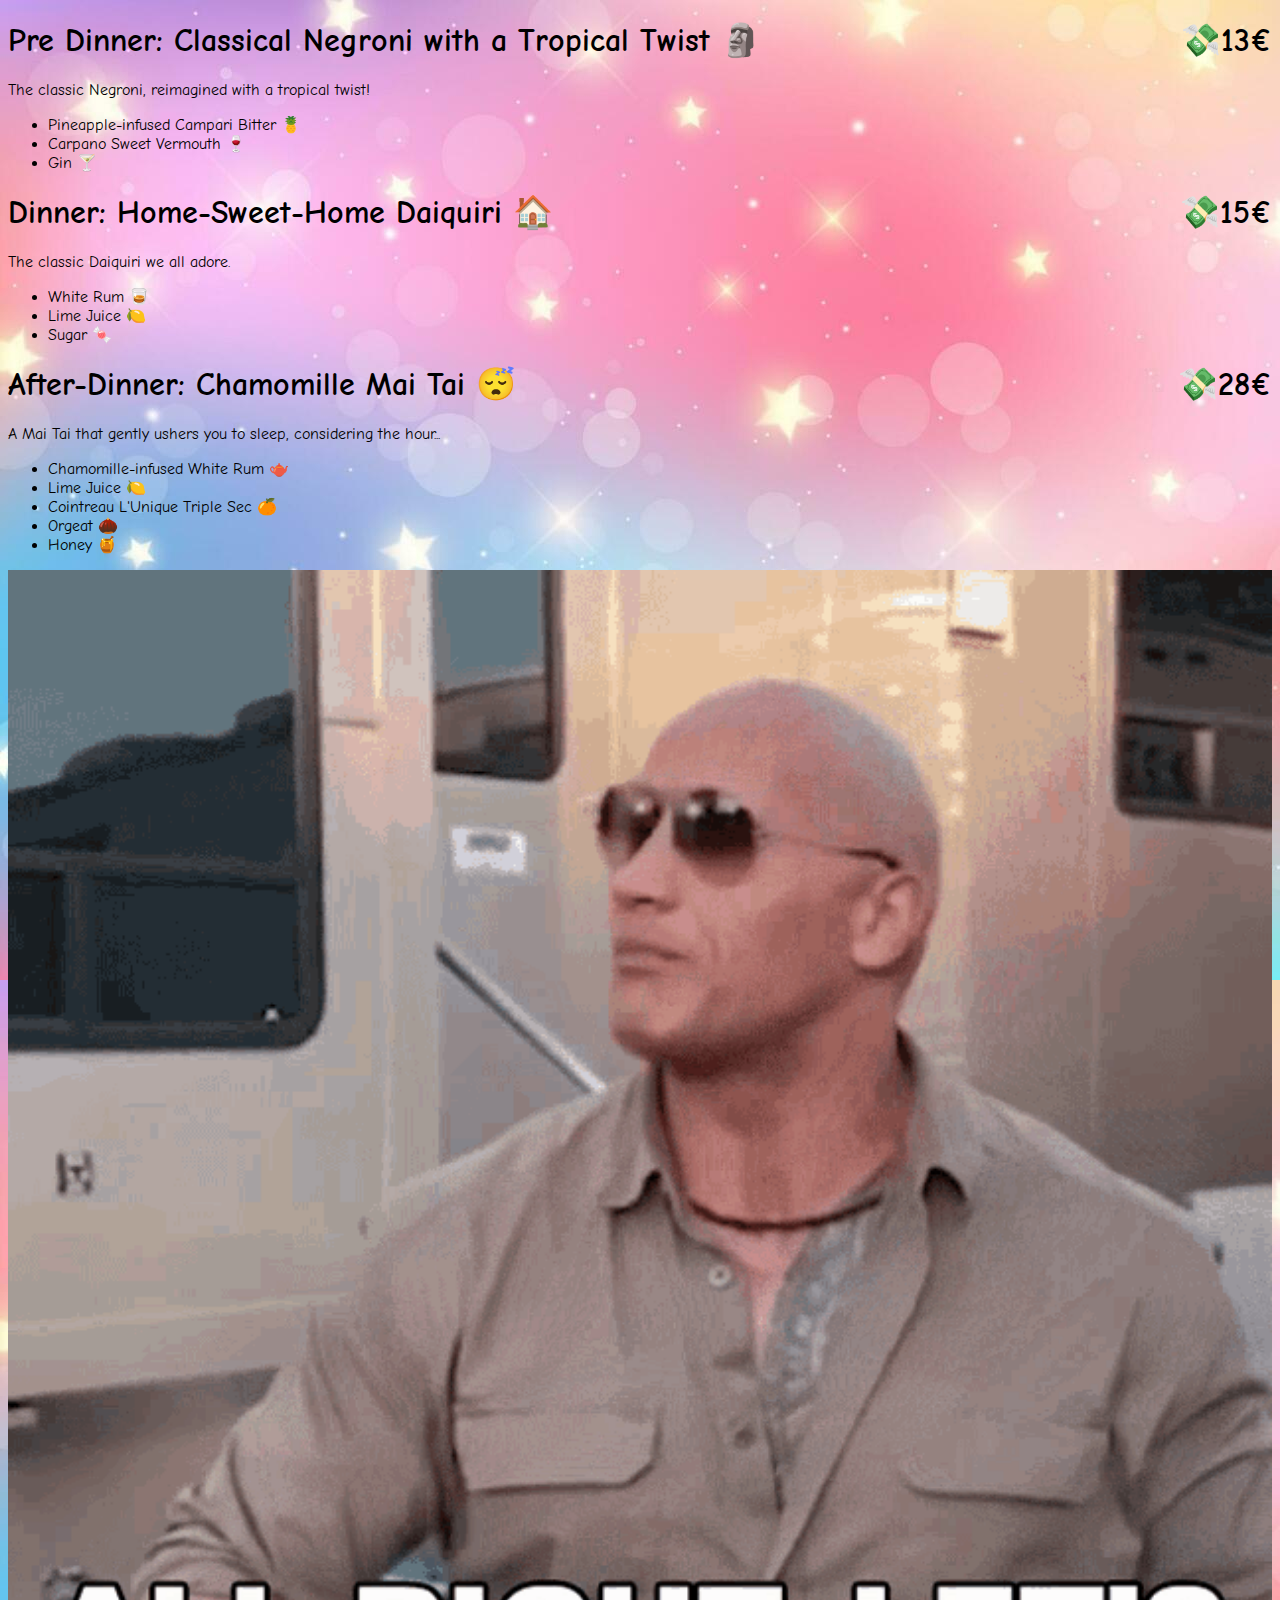
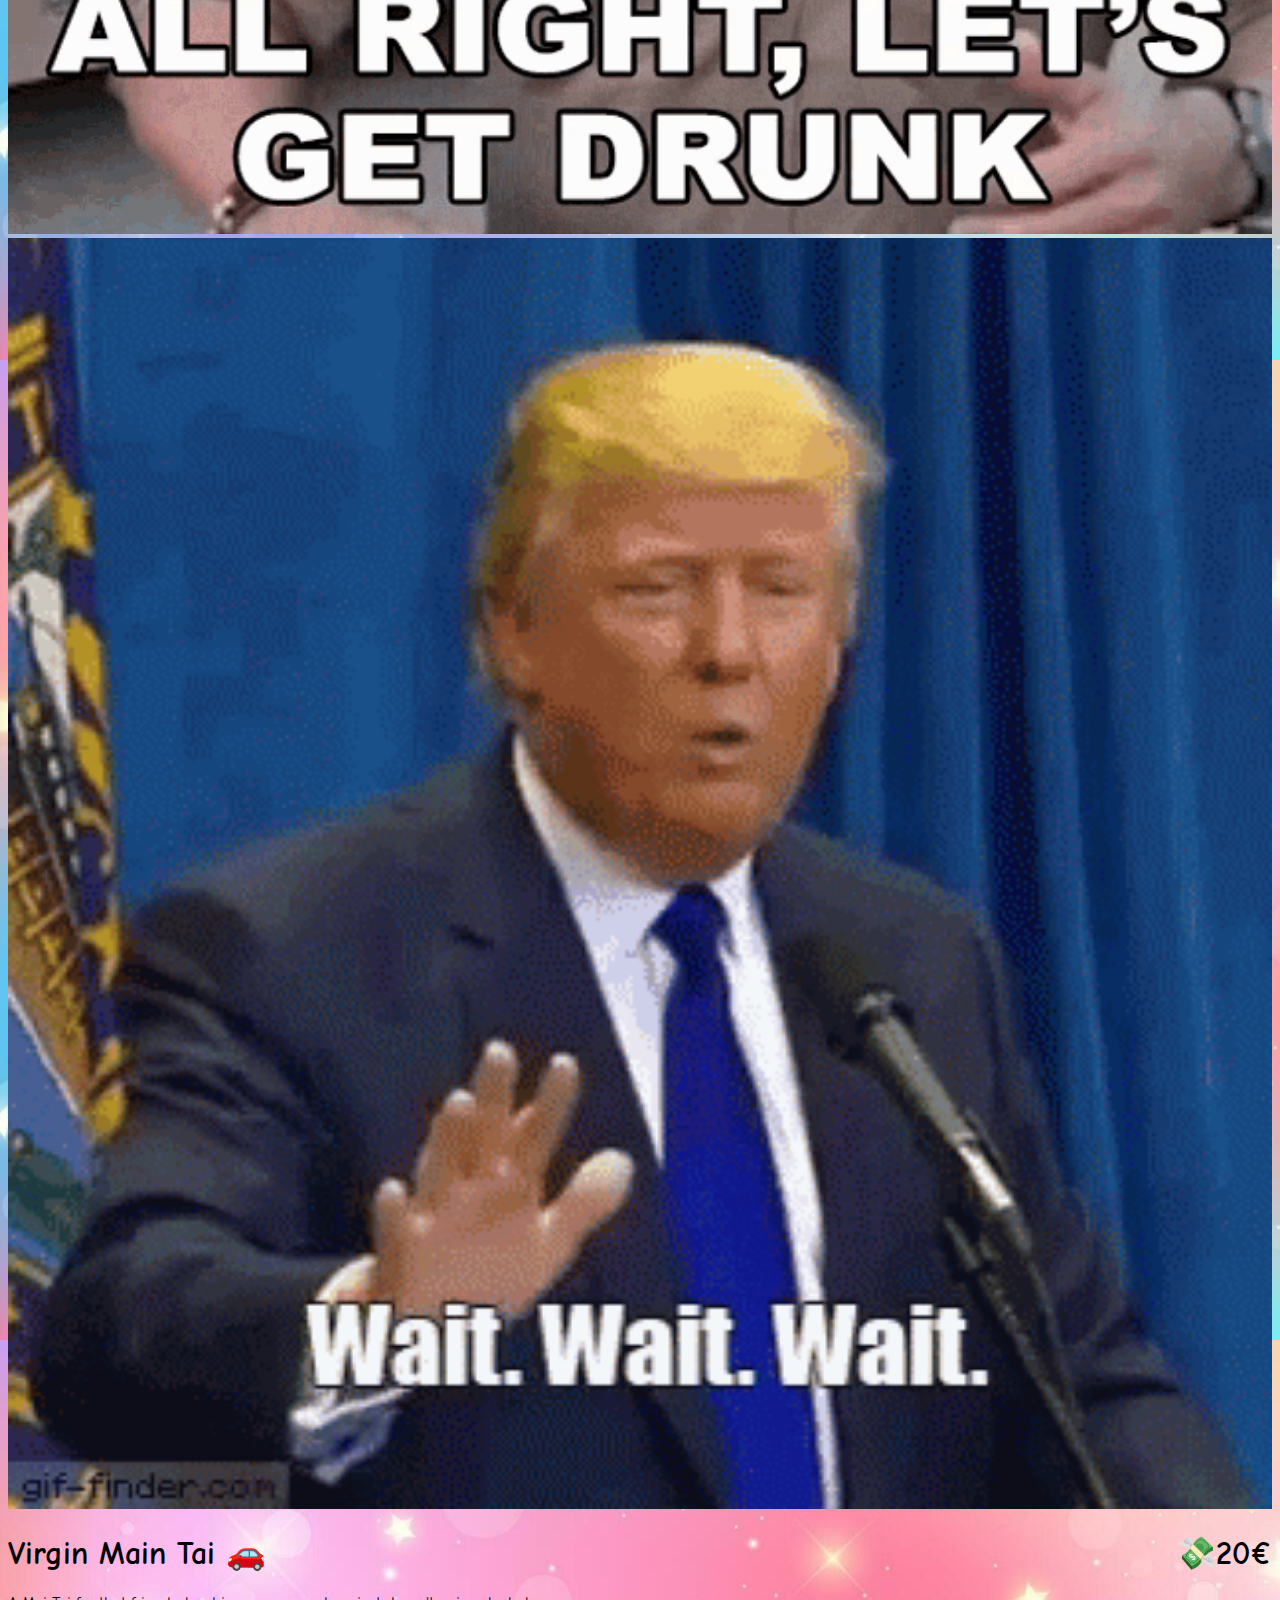
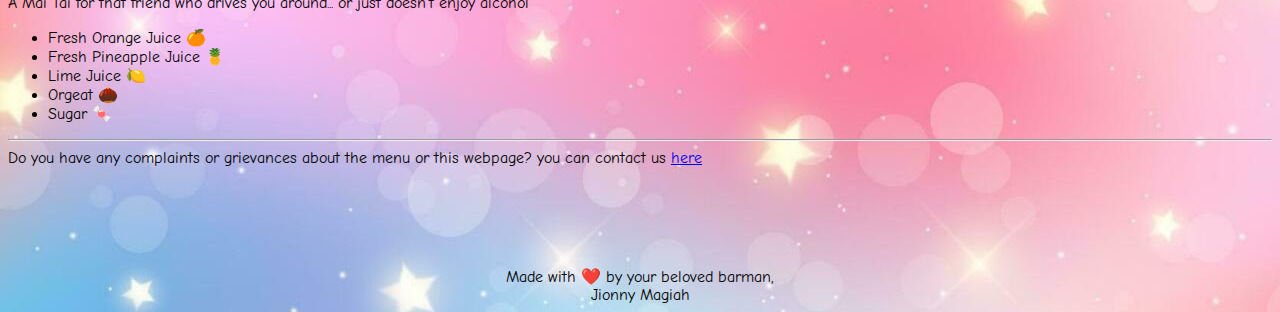
<file: index.html>
<!DOCTYPE html>
<html lang="en">
    <head>
        <meta charset="UTF-8" />
        <meta
            name="viewport"
            content="width=device-width, initial-scale=1.0"
        />
        <link
            rel="stylesheet"
            href="style.css"
        />
        <title>New Year's Eve Cocktail List</title>
    </head>
    <body>
        <h1 id="pre-dinner">
            <a
                href="#pre-dinner"
                class="internal"
            >
                Pre Dinner: Classical Negroni with a Tropical Twist 🗿
            </a>
            <div class="price">💸13€</div>
        </h1>
        The classic Negroni, reimagined with a tropical twist!
        <ul>
            <li>Pineapple-infused Campari Bitter 🍍</li>
            <li>Carpano Sweet Vermouth 🍷</li>
            <li>Gin 🍸</li>
        </ul>

        <h1 id="dinner">
            <a
                href="#dinner"
                class="internal"
                >Dinner: Home-Sweet-Home Daiquiri 🏠</a
            >
            <div class="price">💸15€</div>
        </h1>
        The classic Daiquiri we all adore.
        <ul>
            <li>White Rum 🥃</li>
            <li>Lime Juice 🍋</li>
            <li>Sugar 🍬</li>
        </ul>

        <h1 id="after-dinner">
            <a
                href="#after-dinner"
                class="internal"
                >After-Dinner: Chamomille Mai Tai 😴</a
            >
            <div class="price">💸28€</div>
        </h1>
        A Mai Tai that gently ushers you to sleep, considering the hour...
        <ul>
            <li>Chamomille-infused White Rum 🫖</li>
            <li>Lime Juice 🍋</li>
            <li>Cointreau L'Unique Triple Sec 🍊</li>
            <li>Orgeat 🌰</li>
            <li>Honey 🍯</li>
        </ul>

        <img
            src="assets/drunk.gif"
            alt=""
        />

        <img
            src="assets/trump-stop.gif"
            alt=""
        />

        <h1 id="virgin">
            <a
                href="#virgin"
                class="internal"
                >Virgin Main Tai 🚗</a
            >
            <div class="price">💸20€</div>
        </h1>
        A Mai Tai for that friend who drives you around... or just doesn't enjoy
        alcohol
        <ul>
            <li>Fresh Orange Juice 🍊</li>
            <li>Fresh Pineapple Juice 🍍</li>
            <li>Lime Juice 🍋</li>
            <li>Orgeat 🌰</li>
            <li>Sugar 🍬</li>
        </ul>
        <hr />
        <div class="complain">
            Do you have any complaints or grievances about the menu or this
            webpage? you can contact us
            <a
                href="idontcare.html"
                class="complain"
                >here</a
            >
        </div>
        <footer>
            Made with ❤️ by your beloved barman, <br />Jionny Magiah
        </footer>
    </body>
</html>
</file>
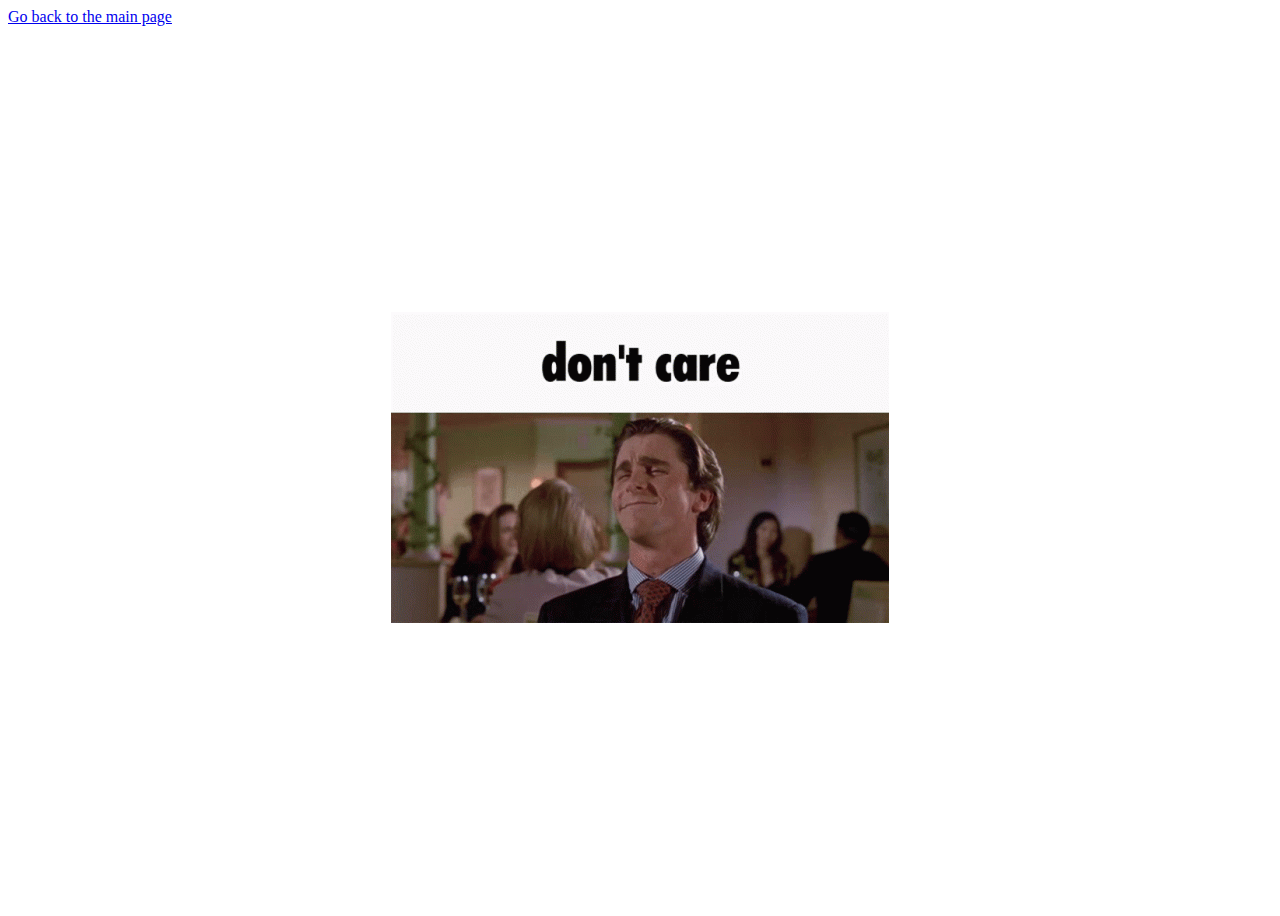
<file: idontcare.html>
<!DOCTYPE html>
<html lang="en">
    <head>
        <meta charset="UTF-8" />
        <meta
            name="viewport"
            content="width=device-width, initial-scale=1.0"
        />
        <title>I Don't Care</title>
    </head>
    <body>
        <a href="index.html">Go back to the main page</a>
        <div class="container">
            <img
                src="assets/patrick-bateman-american-psycho.gif"
                alt=""
            />
        </div>
    </body>
    <style>
        body {
            display: flex;
            flex-direction: column;
            height: 100svh;
        }
        .container {
            display: flex;
            margin: auto;
            justify-content: center;
        }
        img {
            width: 100%;
        }
    </style>
</html>
</file>
<file: style.css>
@import url('https://fonts.googleapis.com/css2?family=Comic+Neue:ital,wght@0,300;0,400;0,700;1,300;1,400;1,700&display=swap');

* {
    font-family: "Comic Neue", serif;
}

h1 {
    font-weight: bolder;
}

img {
    width: 100%;
}

body {
    background-image: url("assets/back.jpg");
    background-color: #cccccc;
}

.internal {
    text-decoration: none;
    color: unset;
}

footer {
    /* width: 75%; */
    margin-top: 100px;
    padding-inline: 100px;
    text-align: center;
}

h1 {
    display: flex;
    justify-content: space-between;
    align-items: center;
}
</file>
